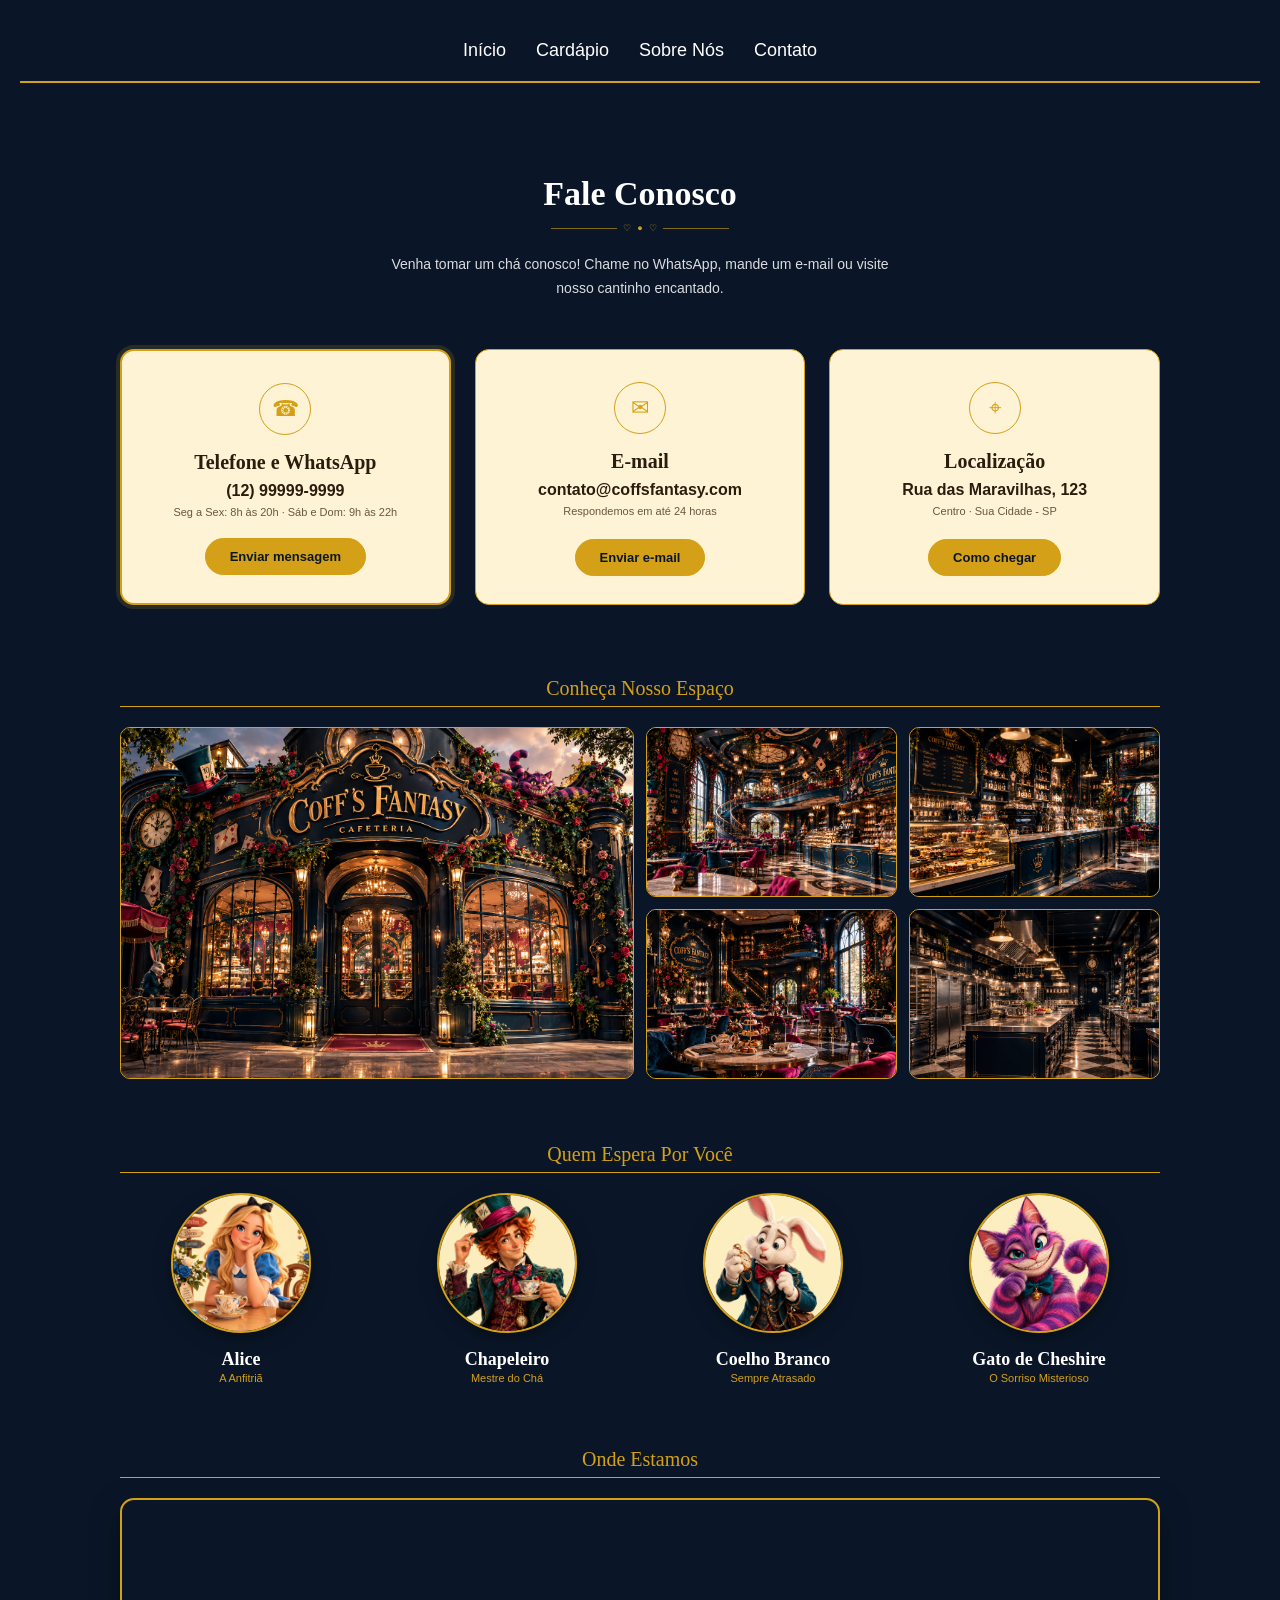
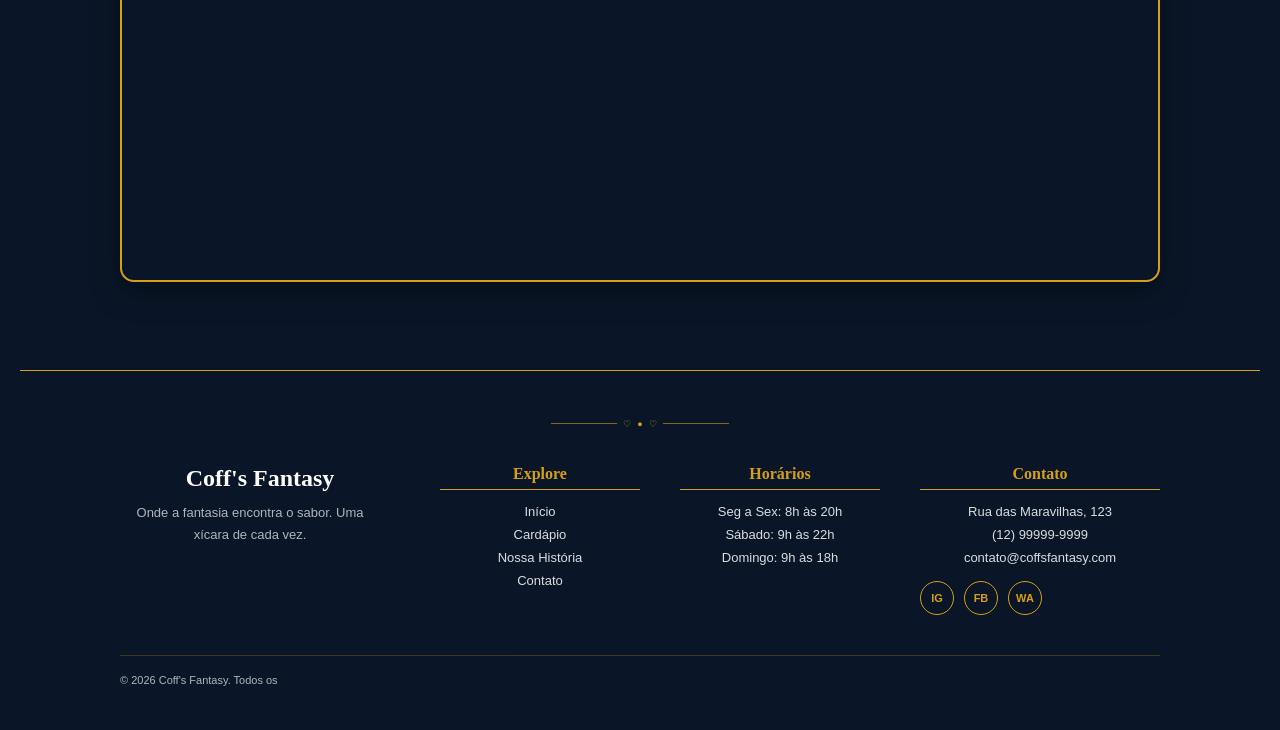
<file: contato.html>
<!DOCTYPE html>
<html lang="en">
<head>
    <meta charset="UTF-8">
    <meta name="viewport" content="width=device-width, initial-scale=1.0">
    <title>Coff's Fantasy</title>
    <link rel="stylesheet" href="contato.css">
    <link rel="shortcut icon" href="Chá Mágico no País das Maravilhas.png" type="image/x-icon">
</head>
<body>

</head>
<body>
    <header> 
        <nav>
            <ul class="menutelainicio">
                <li class="frasesmenuinicio"><a href="inicio.html">Início</a></li>
                <li><a href="cardapio.html">Cardápio</a></li>
                <li><a href="sobrenos.html">Sobre Nós</a></li>
                <li><a href="contato.html">Contato</a></li>
            </ul>
        </nav>

        <hr>
    </header>

<main class="principal">
  <section class="contato" id="contato">
    <header class="contato__topo">
      <h1 class="contato__titulo">Fale Conosco</h1>
      <div class="contato__divisor"><span>♡</span><span>●</span><span>♡</span></div>
      <p class="contato__intro">
        Venha tomar um chá conosco! Chame no WhatsApp, mande um e-mail
        ou visite nosso cantinho encantado.
      </p>
    </header>

    <!-- Cards de contato -->
    <div class="contato__cards">
      <article class="contato__card contato__card--destaque">
        <span class="contato__icone" aria-hidden="true">☎</span>
        <h2 class="contato__card-titulo">Telefone e WhatsApp</h2>
        <p class="contato__card-texto">(12) 99999-9999</p>
        <small class="contato__card-info">Seg a Sex: 8h às 20h · Sáb e Dom: 9h às 22h</small>
        <a class="botao"
           href="https://wa.me/5512999999999?text=Ol%C3%A1!%20Gostaria%20de%20saber%20mais%20sobre%20a%20cafeteria."
           target="_blank" rel="noopener">
          Enviar mensagem
        </a>
      </article>

      <article class="contato__card">
        <span class="contato__icone" aria-hidden="true">✉</span>
        <h2 class="contato__card-titulo">E-mail</h2>
        <p class="contato__card-texto">contato@coffsfantasy.com</p>
        <small class="contato__card-info">Respondemos em até 24 horas</small>
        <a class="botao"
           href="mailto:contato@coffsfantasy.com?subject=Contato%20pelo%20site&body=Ol%C3%A1!%20Gostaria%20de%20saber%20mais%20sobre%20a%20cafeteria.">
          Enviar e-mail
        </a>
      </article>

      <article class="contato__card">
        <span class="contato__icone" aria-hidden="true">⌖</span>
        <h2 class="contato__card-titulo">Localização</h2>
        <p class="contato__card-texto">Rua das Maravilhas, 123</p>
        <small class="contato__card-info">Centro · Sua Cidade - SP</small>
        <a class="botao"
           href="https://www.google.com/maps/search/?api=1&query=Rua+das+Maravilhas+123"
           target="_blank" rel="noopener">
          Como chegar
        </a>
      </article>
    </div>

    <!-- Galeria da loja -->
    <section class="contato__bloco">
      <h2 class="contato__subtitulo">Conheça Nosso Espaço</h2>

      <div class="galeria">
        <img class="galeria__img galeria__img--grande" src="Cafeteria Fantástica em Estilo Steampunk.png" alt="Fachada da cafeteria">
        <img class="galeria__img" src="Café Fantasia COFF’S FANTASY.png" alt="Salão principal">
        <img class="galeria__img" src="Café Mágico dos Sonhos.png"Balcão de doces">
        <img class="galeria__img" src="Café Fantasia com Chá da Tarde.png" alt="Mesa de chá decorada">
        <img class="galeria__img" src="Cozinha Steampunk Luxuosa em Azul e Dourado.png" alt="Detalhes da decoração">
      </div>
    </section>

    <!-- Personagens -->
    <section class="contato__bloco">
      <h2 class="contato__subtitulo">Quem Espera Por Você</h2>

      <div class="personagens">
        <figure class="personagem">
          <img class="personagem__img" src="Chá Encantado no Café das Maravilhas.png" alt="Alice">
          <figcaption class="personagem__nome">Alice</figcaption>
          <span class="personagem__papel">A Anfitriã</span>
        </figure>

        <figure class="personagem">
          <img class="personagem__img" src="Chapeleiro Excêntrico com Chá e Magia.png" alt="Chapeleiro Maluco">
          <figcaption class="personagem__nome">Chapeleiro</figcaption>
          <span class="personagem__papel">Mestre do Chá</span>
        </figure>

        <figure class="personagem">
          <img class="personagem__img" src="Coelho Vitoriano Conferindo o Relógio.png" alt="Coelho Branco">
          <figcaption class="personagem__nome">Coelho Branco</figcaption>
          <span class="personagem__papel">Sempre Atrasado</span>
        </figure>

        <figure class="personagem">
          <img class="personagem__img" src="Gato Cheshire roxo com laço turquesa.png" alt="Gato de Cheshire">
          <figcaption class="personagem__nome">Gato de Cheshire</figcaption>
          <span class="personagem__papel">O Sorriso Misterioso</span>
        </figure>
      </div>
    </section>

    <!-- Mapa -->
    <section class="contato__bloco">
      <h2 class="contato__subtitulo">Onde Estamos</h2>

      <div class="mapa">
        <iframe
          src="https://www.google.com/maps?q=Rua+das+Maravilhas+123&output=embed"
          title="Localização da cafeteria no mapa"
          loading="lazy"
          referrerpolicy="no-referrer-when-downgrade"
          allowfullscreen>
        </iframe>
      </div>
    </section>
  </section>
</main>

<footer class="rodape">
  <div class="rodape__topo">
    <div class="rodape__divisor"><span>♡</span><span>●</span><span>♡</span></div>
  </div>

  <div class="rodape__grid">
    <div class="rodape__coluna rodape__marca">
      <h2 class="rodape__logo">Coff's Fantasy</h2>
      <p class="rodape__slogan">
        Onde a fantasia encontra o sabor. Uma xícara de cada vez.
      </p>
    </div>

    <nav class="rodape__coluna" aria-label="Navegação do rodapé">
      <h3 class="rodape__titulo">Explore</h3>
      <ul class="rodape__lista">
        <li><a href="inicio.html">Início</a></li>
        <li><a href="inicio.html#cardapio">Cardápio</a></li>
        <li><a href="inicio.html#historia">Nossa História</a></li>
        <li><a href="contato.html">Contato</a></li>
      </ul>
    </nav>

    <div class="rodape__coluna">
      <h3 class="rodape__titulo">Horários</h3>
      <ul class="rodape__lista">
        <li>Seg a Sex: 8h às 20h</li>
        <li>Sábado: 9h às 22h</li>
        <li>Domingo: 9h às 18h</li>
      </ul>
    </div>

    <div class="rodape__coluna">
      <h3 class="rodape__titulo">Contato</h3>
      <ul class="rodape__lista">
        <li>Rua das Maravilhas, 123</li>
        <li>(12) 99999-9999</li>
        <li><a href="mailto:contato@coffsfantasy.com">contato@coffsfantasy.com</a></li>
      </ul>

      <div class="rodape__redes">
        <a href="#" aria-label="Instagram">IG</a>
        <a href="#" aria-label="Facebook">FB</a>
        <a href="#" aria-label="WhatsApp">WA</a>
      </div>
    </div>
  </div>

  <div class="rodape__base">
    <p>© 2026 Coff's Fantasy. Todos os























</body>
</html>
</file>
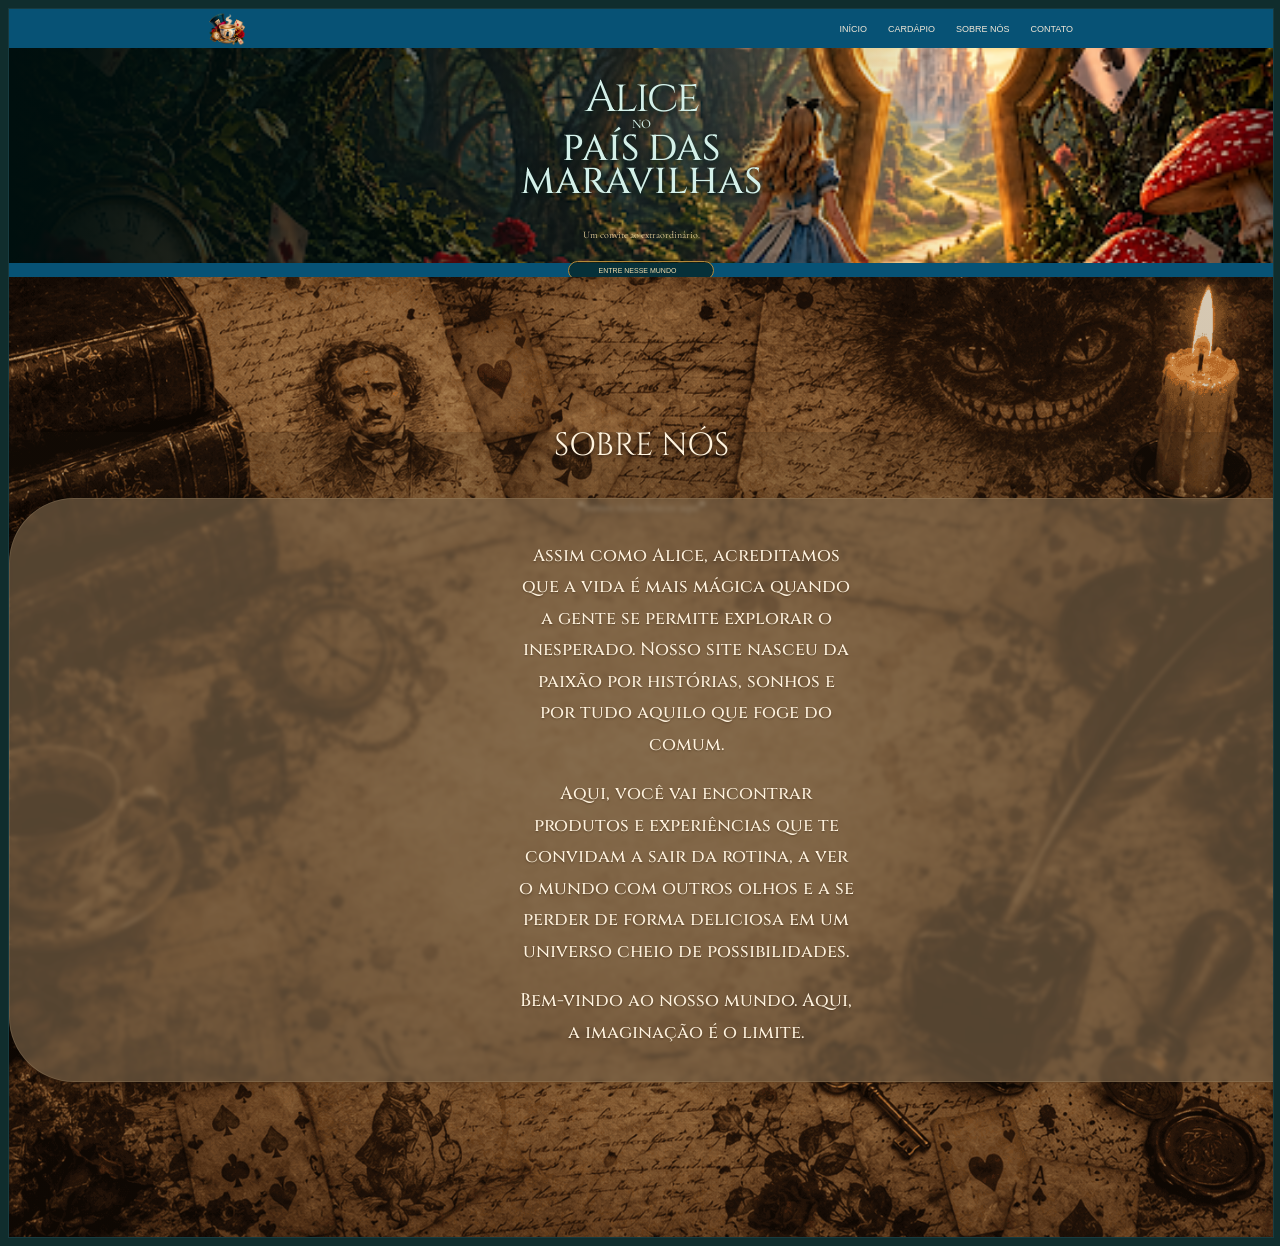
<file: sobrenos.html>
<!DOCTYPE html>
<html lang="pt-BR">
<head>
    <meta charset="UTF-8">
    <meta name="viewport" content="width=device-width, initial-scale=1.0">
    <title>Coff's Fantasy</title>
    <link rel="stylesheet" href="sobrenos.css">


    <!-- Fontes semelhantes às da referência -->
    <link rel="preconnect" href="https://fonts.googleapis.com">
    <link rel="preconnect" href="https://fonts.gstatic.com" crossorigin>
    <link rel="shortcut icon" href="Chá Mágico no País das Maravilhas.png" type="image/x-icon">
    <link href="https://fonts.googleapis.com/css2?family=Cinzel:wght@400;500;600;700&family=Cormorant+Garamond:wght@400;500;600&display=swap" rel="stylesheet">
</head>


<body>
 
    <main class="site">


        <!-- CABEÇALHO -->
        <header class="cabecalho">


            <a href="#inicio" class="logo">
                <img src="logo.png" alt="Logo">
            </a>


            <nav class="navegacao">
                <a href="inicio.html">INÍCIO</a>
                <a href="cardapio.html">CARDÁPIO</a>
                <a href="sobrenos.html">SOBRE NÓS</a>
                <a href="contato.html">CONTATO</a>
            </nav>


        </header>


        <!-- BANNER PRINCIPAL -->
        <section class="banner" id="inicio">


            <div class="banner-conteudo">
                <h1>
                    <span class="alice">Alice</span>
                    <span class="no">no</span>
                    <span>País das</span>
                    <span>Maravilhas</span>
                </h1>


                <p class="subtitulo">
                    Um convite ao extraordinário.
                </p>


                <a href="#sobre" class="botao">
                    ENTRE NESSE MUNDO <span></span>
                </a>
            </div>


        </section>


        <!-- DIVISÓRIA AZUL -->
        <div class="divisoria"></div>


        <!-- SOBRE NÓS -->
        <section class="sobre" id="sobre">


            <div class="titulo-sobre">
                <h2>SOBRE NÓS</h2>
                <p>❝Somos todos loucos aqui❞</p>
            </div>


            <div class="texto-container">
                <div class="texto-sobre">
                    <p>
                        Assim como Alice, acreditamos que a vida é
                        mais mágica quando a gente se permite
                        explorar o inesperado. Nosso site nasceu
                        da paixão por histórias, sonhos e por tudo
                        aquilo que foge do comum.
                    </p>


                    <p>
                        Aqui, você vai encontrar produtos e
                        experiências que te convidam a sair da
                        rotina, a ver o mundo com outros olhos e a
                        se perder de forma deliciosa em um
                        universo cheio de possibilidades.
                    </p>


                    <p>
                        Bem-vindo ao nosso mundo. Aqui, a
                        imaginação é o limite.
                    </p>
                </div>
            </div>


        </section>


    </main>


</body>
</html>
</file>
<file: contato.css>
/* ===== Base ===== */
* { margin : 0; padding: 0; box-sizing: border-box; }

body {
    background-color: #0A1628;
    background-size: cover;
    background-position: center;
    font-family: Arial, sans-serif;
    color: #fff;
    text-align: center;
    padding: 20px;
}


header a 
{ 
    justify-content: center;
    align-items: center; 
    color: white;
    text-decoration: none;
    font-size: 18px;
    margin: 0 15px;
}

.menutelainicio {
    list-style-type: none;
    display: flex;
    justify-content: center;
    margin-top: 20px;
    margin-bottom: 20px;
    
}

hr
{ border: 0.1px solid #D4A017;
    margin: 20px 0;
}

.imginicio
{
    width: 100%;
    max-width: 2500px;
    height: auto;
    margin-top: 20px;
    border-radius: 10px;
}

header a:hover {
    color: #D4A017;
    transition: color 0.5s ease;
}

:root {
  --fundo: #0a1628;
  --dourado: #d4a017;
  --creme: #fff3d6;
  --texto: #2b1d0e;
}


.cabecalho {
  position: sticky;
  top: 0;
  z-index: 100;
  display: flex;
  align-items: center;
  justify-content: space-between;
  gap: 24px;
  padding: 16px 100px;
  background: var(--fundo);
  border-bottom: 1px solid var(--dourado);
  font-family: "Inter", sans-serif;
}

.cabecalho__logo {
  font-family: "Cormorant Garamond", serif;
  font-size: 24px;
  font-weight: 600;
  color: #fff;
  text-decoration: none;
}

.menu__lista {
  display: flex;
  gap: 28px;
  margin: 0;
  padding: 0;
  list-style: none;
}

.menu__link {
  position: relative;
  padding-bottom: 4px;
  font-size: 14px;
  color: rgba(255, 255, 255, 0.85);
  text-decoration: none;
  transition: color 0.25s ease;
}

.menu__link::after {
  content: "";
  position: absolute;
  left: 0;
  bottom: 0;
  width: 0;
  height: 1px;
  background: var(--dourado);
  transition: width 0.3s ease;
}

.menu__link:hover,
.menu__link--ativo {
  color: var(--dourado);
}

.menu__link:hover::after,
.menu__link--ativo::after {
  width: 100%;
}


.principal {
  display: block;
  background: var(--fundo);
}


.contato {
  background: var(--fundo);
  color: #fff;
  padding: 72px 100px 88px;
  font-family: "Inter", sans-serif;
}

.contato__topo {
  text-align: center;
  margin-bottom: 48px;
}

.contato__titulo {
  margin: 0 0 10px;
  font-family: "Cormorant Garamond", serif;
  font-size: 34px;
  font-weight: 600;
}

.contato__divisor {
  display: flex;
  align-items: center;
  justify-content: center;
  gap: 6px;
  color: var(--dourado);
  font-size: 9px;
}

.contato__divisor::before,
.contato__divisor::after {
  content: "";
  width: 66px;
  height: 1px;
  background: var(--dourado);
  opacity: 0.6;
}

.contato__intro {
  max-width: 520px;
  margin: 20px auto 0;
  font-size: 14px;
  line-height: 1.7;
  opacity: 0.85;
}


.contato__cards {
  display: grid;
  grid-template-columns: repeat(3, 1fr);
  gap: 24px;
  max-width: 1100px;
  margin: 0 auto 72px;
}

.contato__card {
  display: flex;
  flex-direction: column;
  align-items: center;
  text-align: center;
  padding: 32px 24px 28px;
  background: var(--creme);
  color: var(--texto);
  border: 1px solid var(--dourado);
  border-radius: 14px;
  transition: transform 0.25s ease, box-shadow 0.25s ease;
}

.contato__card:hover {
  transform: translateY(-4px);
  box-shadow: 0 10px 22px rgba(212, 160, 23, 0.25);
}

.contato__card--destaque {
  border-width: 2px;
  box-shadow: 0 0 0 4px rgba(212, 160, 23, 0.15);
}

.contato__icone {
  display: grid;
  place-items: center;
  width: 52px;
  height: 52px;
  margin-bottom: 16px;
  border: 1px solid var(--dourado);
  border-radius: 50%;
  font-size: 22px;
  color: var(--dourado);
}

.contato__card-titulo {
  margin: 0 0 8px;
  font-family: "Cormorant Garamond", serif;
  font-size: 20px;
  font-weight: 700;
}

.contato__card-texto {
  margin: 0 0 6px;
  font-size: 16px;
  font-weight: 600;
}

.contato__card-info {
  margin-bottom: 20px;
  font-size: 11px;
  color: #6b5640;
}


.botao {
  margin-top: auto;
  display: inline-block;
  padding: 10px 24px;
  background: var(--dourado);
  color: var(--fundo);
  border: 1px solid var(--dourado);
  border-radius: 999px;
  font-size: 13px;
  font-weight: 600;
  text-decoration: none;
  transition: background 0.25s ease, color 0.25s ease, transform 0.25s ease;
}

.botao:hover {
  background: transparent;
  color: var(--dourado);
  transform: scale(1.05);
}

.contato__card .botao:hover {
  background: var(--fundo);
  color: var(--dourado);
}


.contato__bloco {
  max-width: 1100px;
  margin: 0 auto 64px;
}

.contato__bloco:last-child {
  margin-bottom: 0;
}

.contato__subtitulo {
  margin: 0 0 20px;
  padding-bottom: 6px;
  border-bottom: 1px solid var(--dourado);
  font-family: "Cormorant Garamond", serif;
  font-size: 20px;
  font-weight: 500;
  color: var(--dourado);
}


.galeria {
  display: grid;
  grid-template-columns: repeat(4, 1fr);
  grid-auto-rows: 170px;
  gap: 12px;
}

.galeria__img {
  width: 100%;
  height: 100%;
  object-fit: cover;
  border: 1px solid var(--dourado);
  border-radius: 10px;
  transition: transform 0.3s ease, filter 0.3s ease;
}

.galeria__img:hover {
  transform: scale(1.03);
  filter: brightness(1.1);
}

.galeria__img--grande {
  grid-column: span 2;
  grid-row: span 2;
}


.personagens {
  display: grid;
  grid-template-columns: repeat(4, 1fr);
  gap: 24px;
}

.personagem {
  margin: 0;
  text-align: center;
}

.personagem__img {
  width: 140px;
  height: 140px;
  object-fit: cover;
  border: 2px solid var(--dourado);
  border-radius: 50%;
  box-shadow: 0 6px 18px rgba(0, 0, 0, 0.4);
  transition: transform 0.3s ease, box-shadow 0.3s ease;
}

.personagem__img:hover {
  transform: translateY(-6px);
  box-shadow: 0 10px 22px rgba(212, 160, 23, 0.35);
}

.personagem__nome {
  margin-top: 12px;
  font-family: "Cormorant Garamond", serif;
  font-size: 18px;
  font-weight: 600;
}

.personagem__papel {
  display: block;
  margin-top: 2px;
  font-size: 11px;
  color: var(--dourado);
}


.mapa {
  overflow: hidden;
  border: 2px solid var(--dourado);
  border-radius: 14px;
  box-shadow: 0 10px 30px rgba(0, 0, 0, 0.4);
}

.mapa iframe {
  display: block;
  width: 100%;
  height: 380px;
  border: 0;
}


.rodape {
  background: var(--fundo);
  color: rgba(255, 255, 255, 0.85);
  padding: 48px 100px 24px;
  border-top: 1px solid var(--dourado);
  font-family: "Inter", sans-serif;
}

.rodape__topo {
  margin-bottom: 36px;
}

.rodape__divisor {
  display: flex;
  align-items: center;
  justify-content: center;
  gap: 6px;
  color: var(--dourado);
  font-size: 9px;
}

.rodape__divisor::before,
.rodape__divisor::after {
  content: "";
  width: 66px;
  height: 1px;
  background: var(--dourado);
  opacity: 0.6;
}

.rodape__grid {
  display: grid;
  grid-template-columns: 1.4fr 1fr 1fr 1.2fr;
  gap: 40px;
  max-width: 1100px;
  margin: 0 auto;
}

.rodape__logo {
  margin: 0 0 10px;
  font-family: "Cormorant Garamond", serif;
  font-size: 24px;
  font-weight: 600;
  color: #fff;
}

.rodape__slogan {
  margin: 0;
  max-width: 260px;
  font-size: 13px;
  line-height: 1.7;
  opacity: 0.8;
}

.rodape__titulo {
  margin: 0 0 14px;
  padding-bottom: 6px;
  border-bottom: 1px solid var(--dourado);
  font-family: "Cormorant Garamond", serif;
  font-size: 16px;
  font-weight: 600;
  color: var(--dourado);
}

.rodape__lista {
  list-style: none;
  margin: 0;
  padding: 0;
  display: flex;
  flex-direction: column;
  gap: 8px;
  font-size: 13px;
}

.rodape__lista a {
  color: inherit;
  text-decoration: none;
  transition: color 0.2s ease;
}

.rodape__lista a:hover {
  color: var(--dourado);
}

.rodape__redes {
  display: flex;
  gap: 10px;
  margin-top: 16px;
}

.rodape__redes a {
  display: grid;
  place-items: center;
  width: 34px;
  height: 34px;
  border: 1px solid var(--dourado);
  border-radius: 50%;
  color: var(--dourado);
  font-size: 11px;
  font-weight: 600;
  text-decoration: none;
  transition: background 0.2s ease, color 0.2s ease;
}

.rodape__redes a:hover {
  background: var(--dourado);
  color: var(--fundo);
}

.rodape__base {
  display: flex;
  justify-content: space-between;
  align-items: center;
  max-width: 1100px;
  margin: 40px auto 0;
  padding-top: 18px;
  border-top: 1px solid rgba(212, 160, 23, 0.3);
  font-size: 11px;
  opacity: 0.8;
}

.rodape__base p {
  margin: 0;
}

.rodape__frase {
  color: var(--dourado);
}

/* ===== Responsivo ===== */
@media (max-width: 1000px) {
  .cabecalho { flex-direction: column; padding: 16px 24px; }
  .menu__lista { flex-wrap: wrap; justify-content: center; gap: 14px 22px; }

  .contato { padding: 56px 32px 72px; }
  .contato__cards { grid-template-columns: 1fr; max-width: 480px; }
  .galeria { grid-template-columns: repeat(2, 1fr); }
  .personagens { grid-template-columns: repeat(2, 1fr); row-gap: 32px; }

  .rodape { padding: 40px 24px 20px; }
  .rodape__grid { grid-template-columns: 1fr 1fr; }
}

@media (max-width: 520px) {
  .contato { padding: 48px 16px 64px; }
  .galeria { grid-auto-rows: 130px; }
  .personagem__img { width: 110px; height: 110px; }
  .mapa iframe { height: 300px; }

  .rodape__grid { grid-template-columns: 1fr; gap: 28px; }
  .rodape__base { flex-direction: column; gap: 8px; text-align: center; }
}
</file>
<file: sobrenos.css>
/* CONTEÚDO DO BANNER */
.banner-conteudo {
    width: 57%;
    margin: 10px auto 0;
    text-align: center;
    color: #d4f0e9;
}


/* SITE */
.site {
    width: 100%;
    max-width: none;
    margin: 0 auto;
    border: none;
    overflow: hidden;
    background-color: #102d2d;
}


/* CONFIGURAÇÕES GERAIS */
body {
    background-color: #102d2d;
    color: #f8ead0;
    font-family: 'Cormorant Garamond', serif;
    padding: 0;
}
/* CONFIGURAÇÕES GERAIS */
body {


    background-color: #102d2d;
    color: #f8ead0;
    font-family: 'Cormorant Garamond', serif;
    min-height: 100vh;
    display: flex;
    flex-direction: column;


}


/* ÁREA PRINCIPAL DO SITE */
.site {
    width: 100%;
    max-width: 100%;
    margin: 0 auto;
    border: 1px solid #183b40;
    overflow: hidden;
    background-color: #102d2d;
}


/* CABEÇALHO AZUL */
.cabecalho {
    height: 39px;
    background-color: #075275;
    display: flex;
    justify-content: space-between;
    align-items: center;
    padding: 0 clamp(200px, 4vw, 200px);
    position: relative;
    z-index: 2;


}


/* LOGOTIPO */
.logo {
    display: flex;
    align-items: center;
    width: 57px;
    height: 37px;
    text-decoration: none;
    flex-shrink: 0;
}


.logo img {
    display: block;
    max-width: 100%;
    max-height: 36px;
    object-fit: contain;
}


/* MENU DE NAVEGAÇÃO */
.navegacao {
    display: flex;
    align-items: center;
    gap: 21px;
}


.navegacao a {
    color: #f1e7d7;
    font-family: Arial, sans-serif;
    font-size: 9px;
    font-weight: 400;
    text-decoration: none;
    white-space: nowrap;
    transition: color 0.3s ease;
}


.navegacao a:hover {
    color: #e7bd70;
}


/* BANNER DE ALICE */
.banner {
    height: 215px;
    background-image:
        linear-gradient(
            90deg,
            rgba(0, 15, 14, 5),
            transparent 75%
        ),
        url(unnamed.png);


    background-size: cover;
    background-position: center;
    background-repeat: no-repeat;


    position: relative;
    display: flex;
    align-items: center;
    justify-content: center;
}


/* CONTEÚDO DO BANNER */
.banner-conteudo {
    width: 100%;
    max-width: 400px;
    margin: auto 0;
    text-align: center;
    color: #d4f0e9;
}




.banner-conteudo h1 {
    display: flex;
    flex-direction: column;
    align-items: center;
    font-family: 'Cinzel', serif;
    font-size: 36px;
    font-weight: 500;
    line-height: 0.92;
    text-transform: uppercase;
    text-shadow: 0 2px 5px #001c1a;
}


.banner-conteudo h1 .alice {
    font-size: 44px;
    line-height: 0.9;
    font-weight: 400;
    text-transform: capitalize;
    letter-spacing: -2px;
}


.banner-conteudo h1 .no {
    font-family: 'Cormorant Garamond', serif;
    font-size: 13px;
    line-height: 1.2;
    text-transform: uppercase;
}


.subtitulo {
    font-family: 'Cormorant Garamond', serif;
    font-size: 10px;
    color: #f2d9a3;
    margin-top: 10px;
    margin-bottom: 17px;
}


/* BOTÃO DO BANNER */
.botao {
    display: inline-flex;
    align-items: center;
    justify-content: center;
    gap: 7px;
    min-width: 120px;
    padding: 5px 12px;
    border: 1px solid #b68a39;
    border-radius: 20px;
    color: #f5dfae;
    font-family: Arial, sans-serif;
    font-size: 7px;
    text-decoration: none;
    background: rgba(7, 30, 26, 0.65);
    transition: 0.3s ease;
}


.botao:hover {
    background-color: #a67b32;
    color: #fff8e9;
}


/* FAIXA AZUL ENTRE AS SEÇÕES */
.divisoria {
    height: 14px;
    background-color: #075275;
}


/* SEÇÃO SOBRE NÓS */
.sobre {
    flex: 1;
    min-height: 412px;
    position: relative;
    background-image:
        linear-gradient(
            rgba(37, 23, 12, 0.17),
            rgba(37, 23, 12, 0.24)
        ),
        url(maravilhas.png);


    background-size: cover;
    background-position: center;
    background-repeat: no-repeat;
    padding-bottom: 19px;
    min-height: 100vh;
    display: flex;
    flex-direction: column;
    justify-content: center;
    padding: 30px 0;
}


/* TÍTULO SOBRE NÓS */
.titulo-sobre {
    height: 66px;
    display: flex;
    flex-direction: column;
    justify-content: center;
    align-items: center;
    text-align: center;
    background: rgba(38, 22, 11, 0.18);
    text-shadow: 0 2px 4px #26170e;
}


.titulo-sobre h2 {
    color: #fff4df;
    font-family: 'Cinzel', serif;
    font-size: 32px;
    font-weight: 400;
    line-height: 1;
}


.titulo-sobre p {
    color: #fff0d6;
    font-family: 'Cormorant Garamond', serif;
    font-size: 12px;
    font-weight: 600;
    line-height: 1.1;
}


/* CARTÃO TRANSLÚCIDO DO TEXTO */
.texto-container {
    width: 101%;
    min-height: 330px;
    margin: 0 auto;
    padding: 23px 38px;


    display: flex;
    flex-direction: column;
    justify-content: center;
    align-items: center;


    background: rgba(116, 94, 69, 0.70);
    border-radius: 65px;


    border: 1px solid rgba(225, 202, 162, 0.14);
    box-shadow: 0 5px 20px rgba(0, 0, 0, 0.12);


    backdrop-filter: blur(2px);
}


/* TEXTO CENTRAL */
.texto-sobre {
    width: 100%;
    max-width: 335px;
    text-align: center;
    color: #fff3df;
    font-family: 'Cinzel', serif;
    font-size: 18px;
    font-weight: 500;
    line-height: 1.75;
    text-shadow: 0 1px 2px rgba(47, 28, 12, 0.45);
}


.texto-sobre p {
    margin-bottom: 10px;
}


.texto-sobre p:first-child::first-letter {
    font-size: 17px;
}


/* RESPONSIVIDADE */
@media (max-width: 520px) {
    body {
        padding: 12px 6px;
    }


    .cabecalho {
        padding: 0 8px 0 5px;
    }


    .navegacao {
        gap: clamp(7px, 3vw, 15px);
    }


    .navegacao a {
        font-size: clamp(7px, 1.8vw, 9px);
    }


    .banner {
        height: 215px;
        background-position: center;
    }


    .banner-conteudo {
        margin-left: 8%;
        width: 64%;
    }


    .banner-conteudo h1 {
        font-size: clamp(17px, 4.5vw, 23px);
    }


    .banner-conteudo h1 .alice {
        font-size: clamp(34px, 8vw, 44px);
    }


    .titulo-sobre h2 {
        font-size: clamp(25px, 6vw, 32px);
    }


    .texto-container {
        width: 92%;
        padding: 24px clamp(17px, 5vw, 30px);
        border-radius: 48px;
    }


    .texto-sobre {
        font-size: clamp(10px, 2.7vw, 12px);
    }
}
</file>
